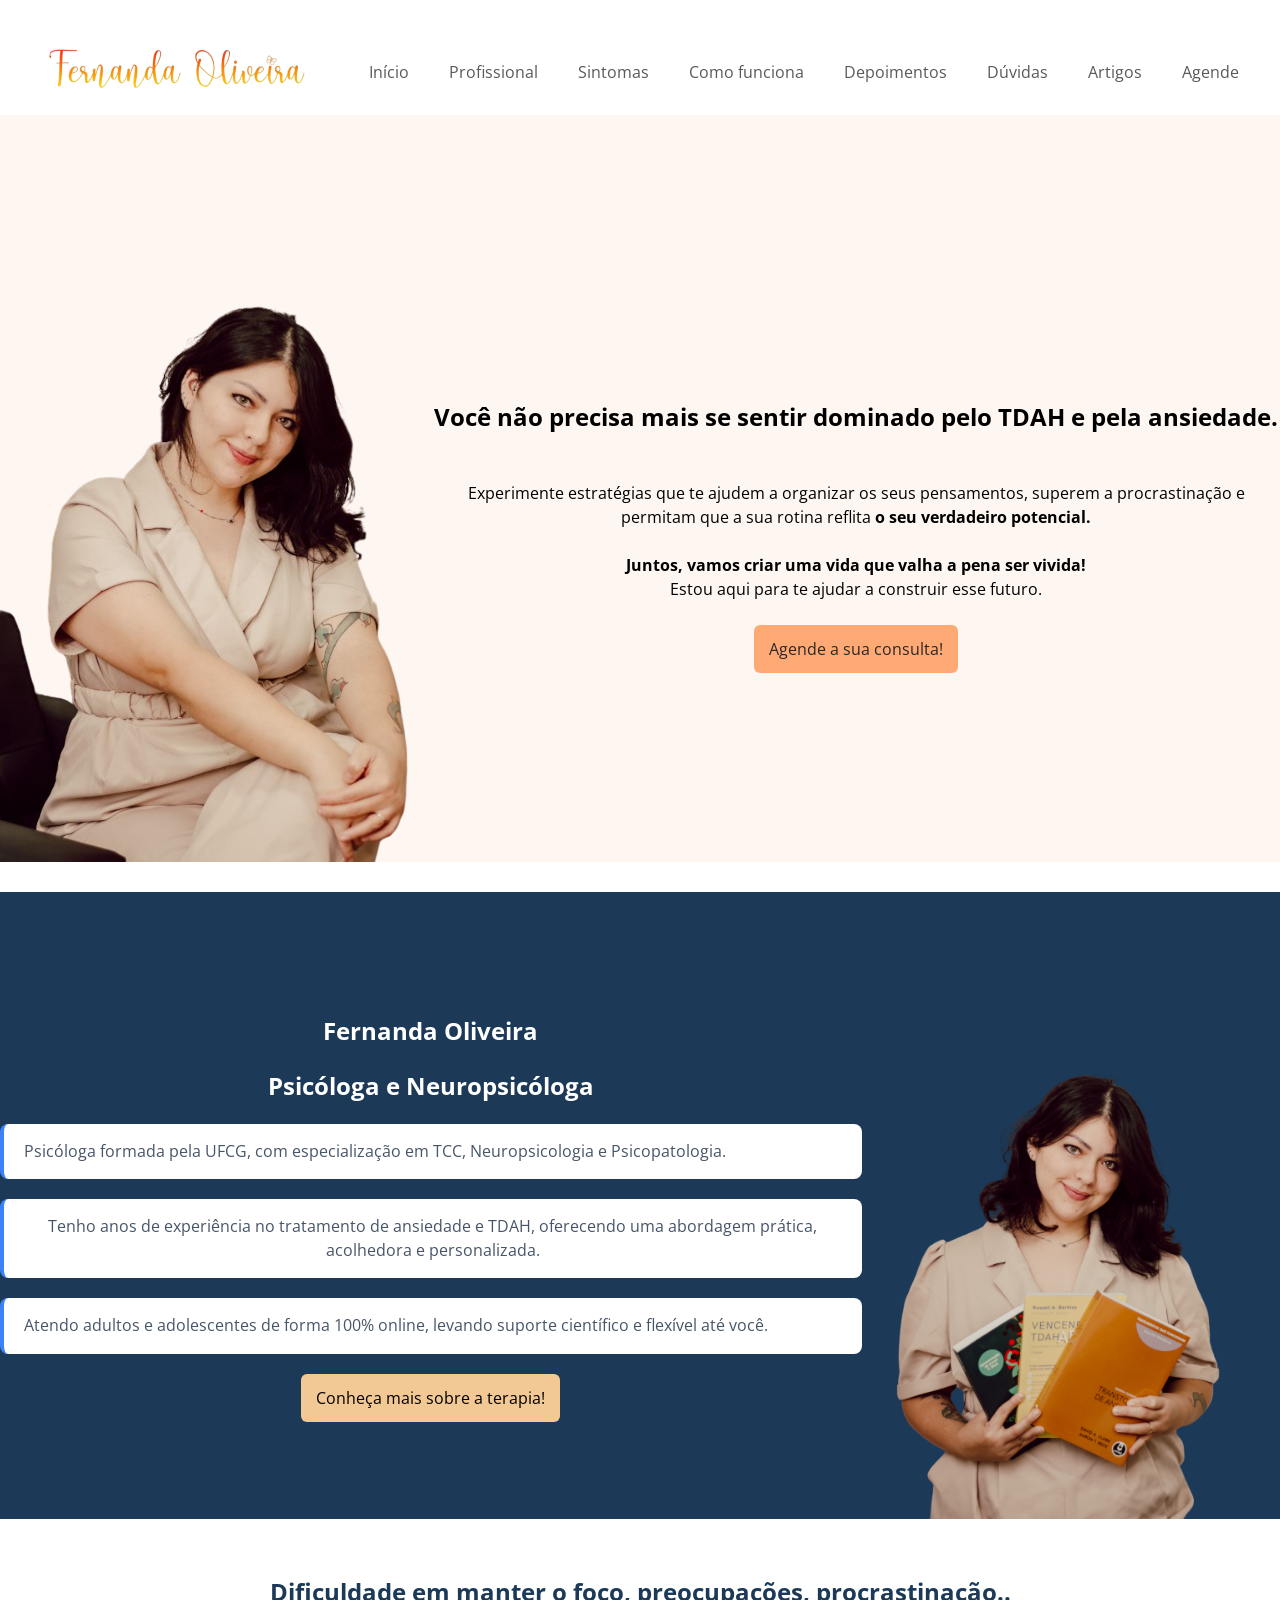
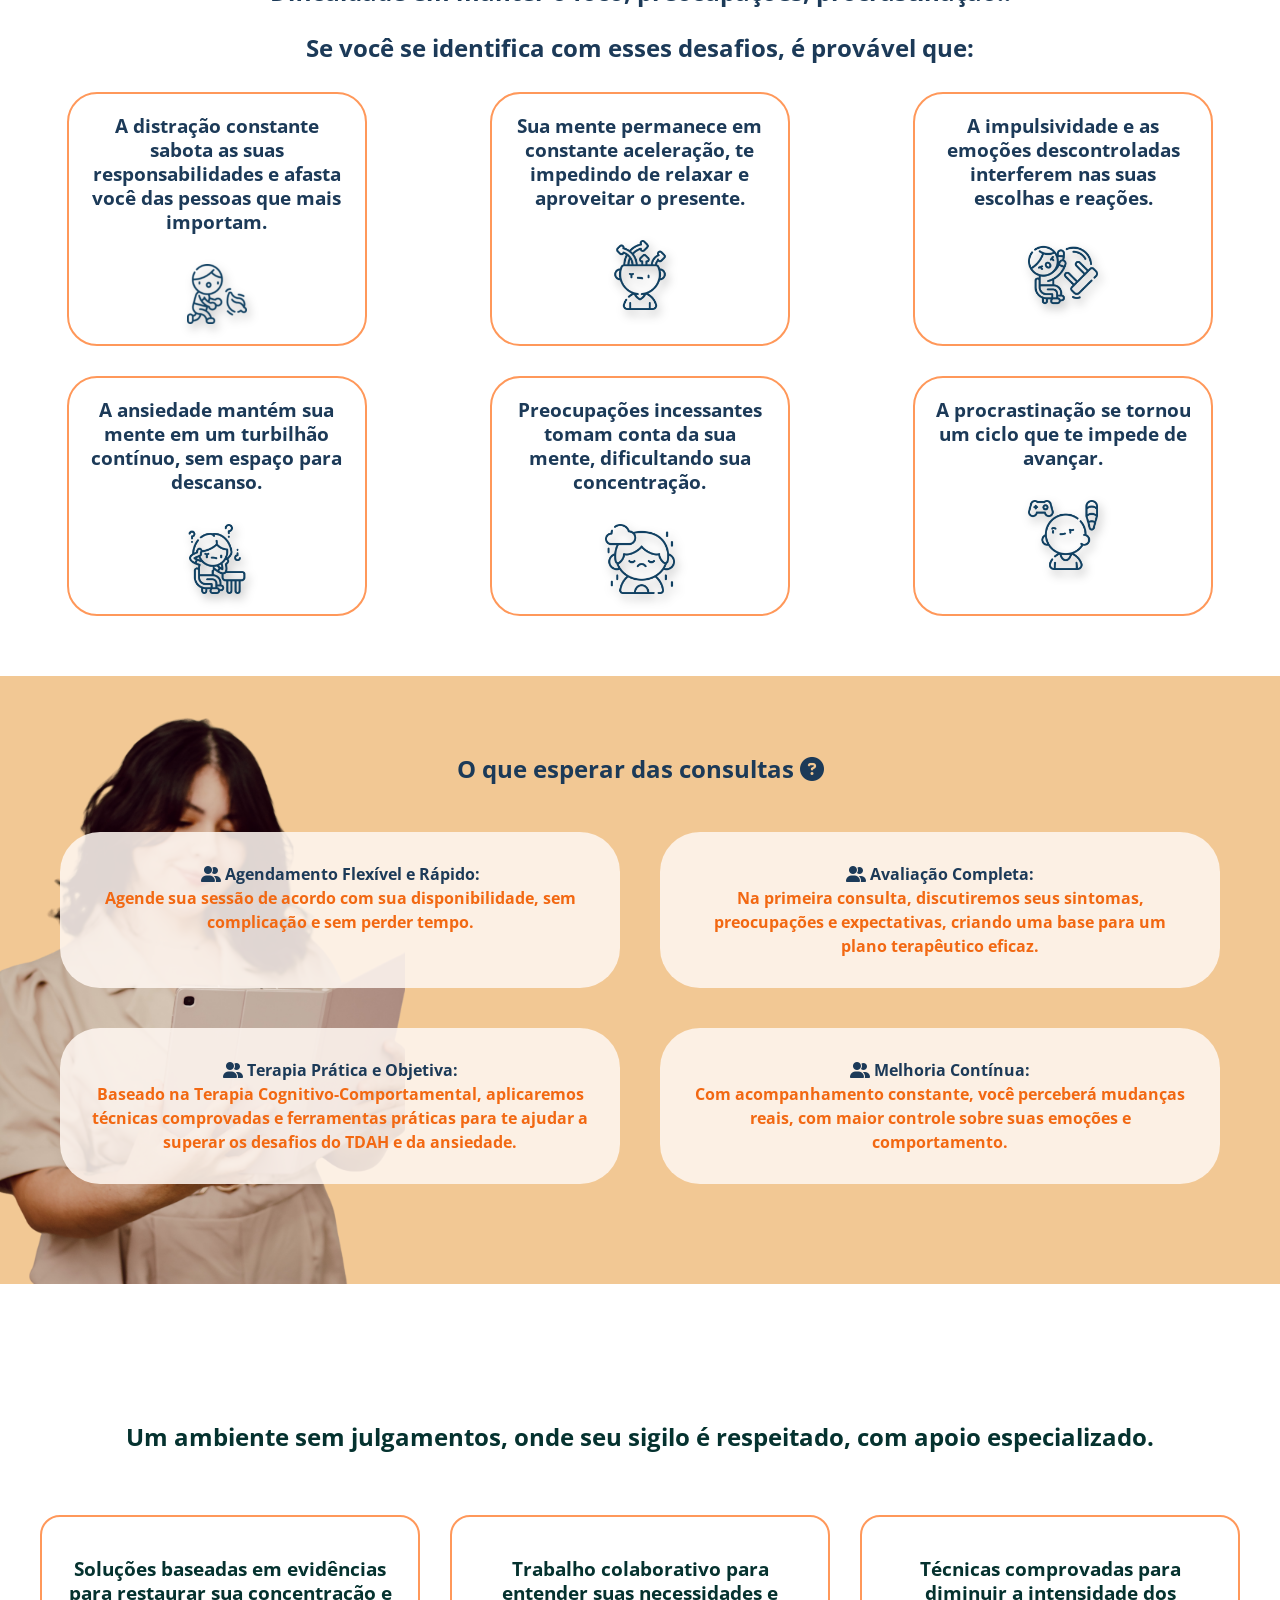
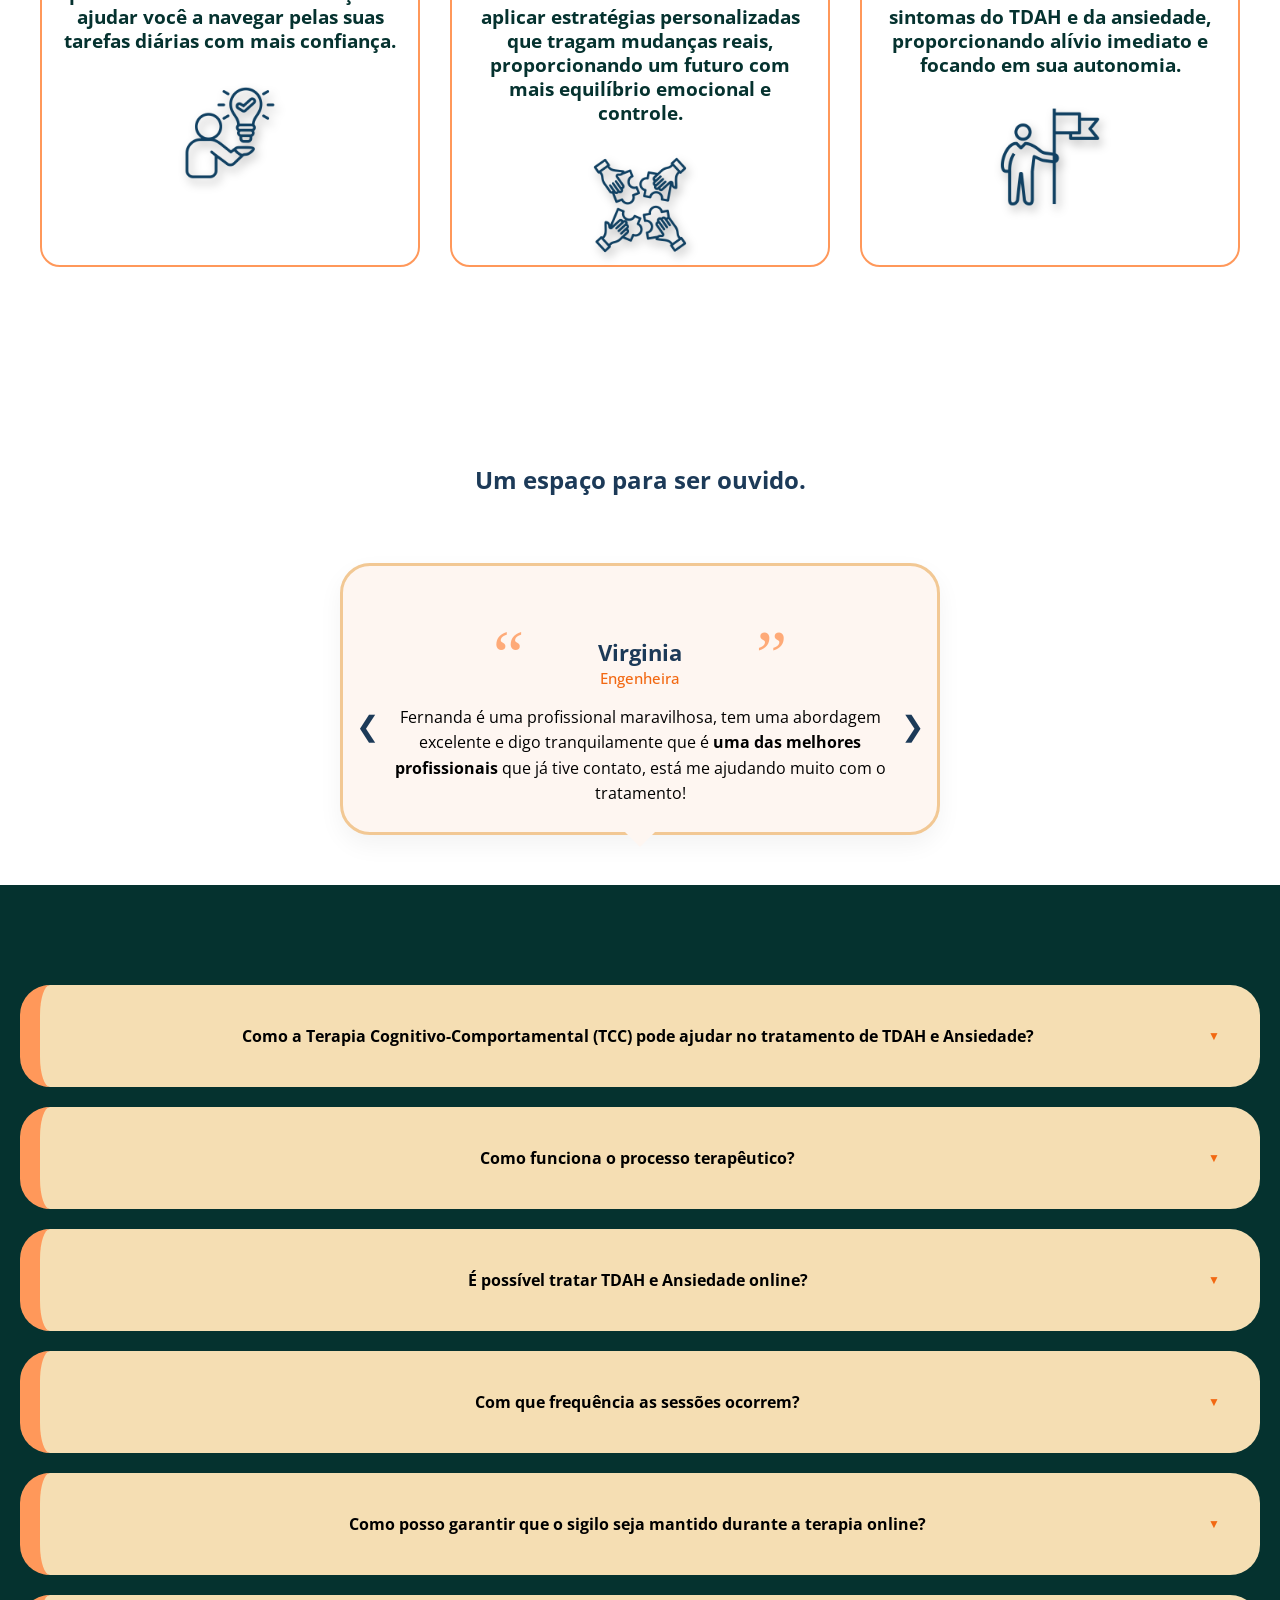
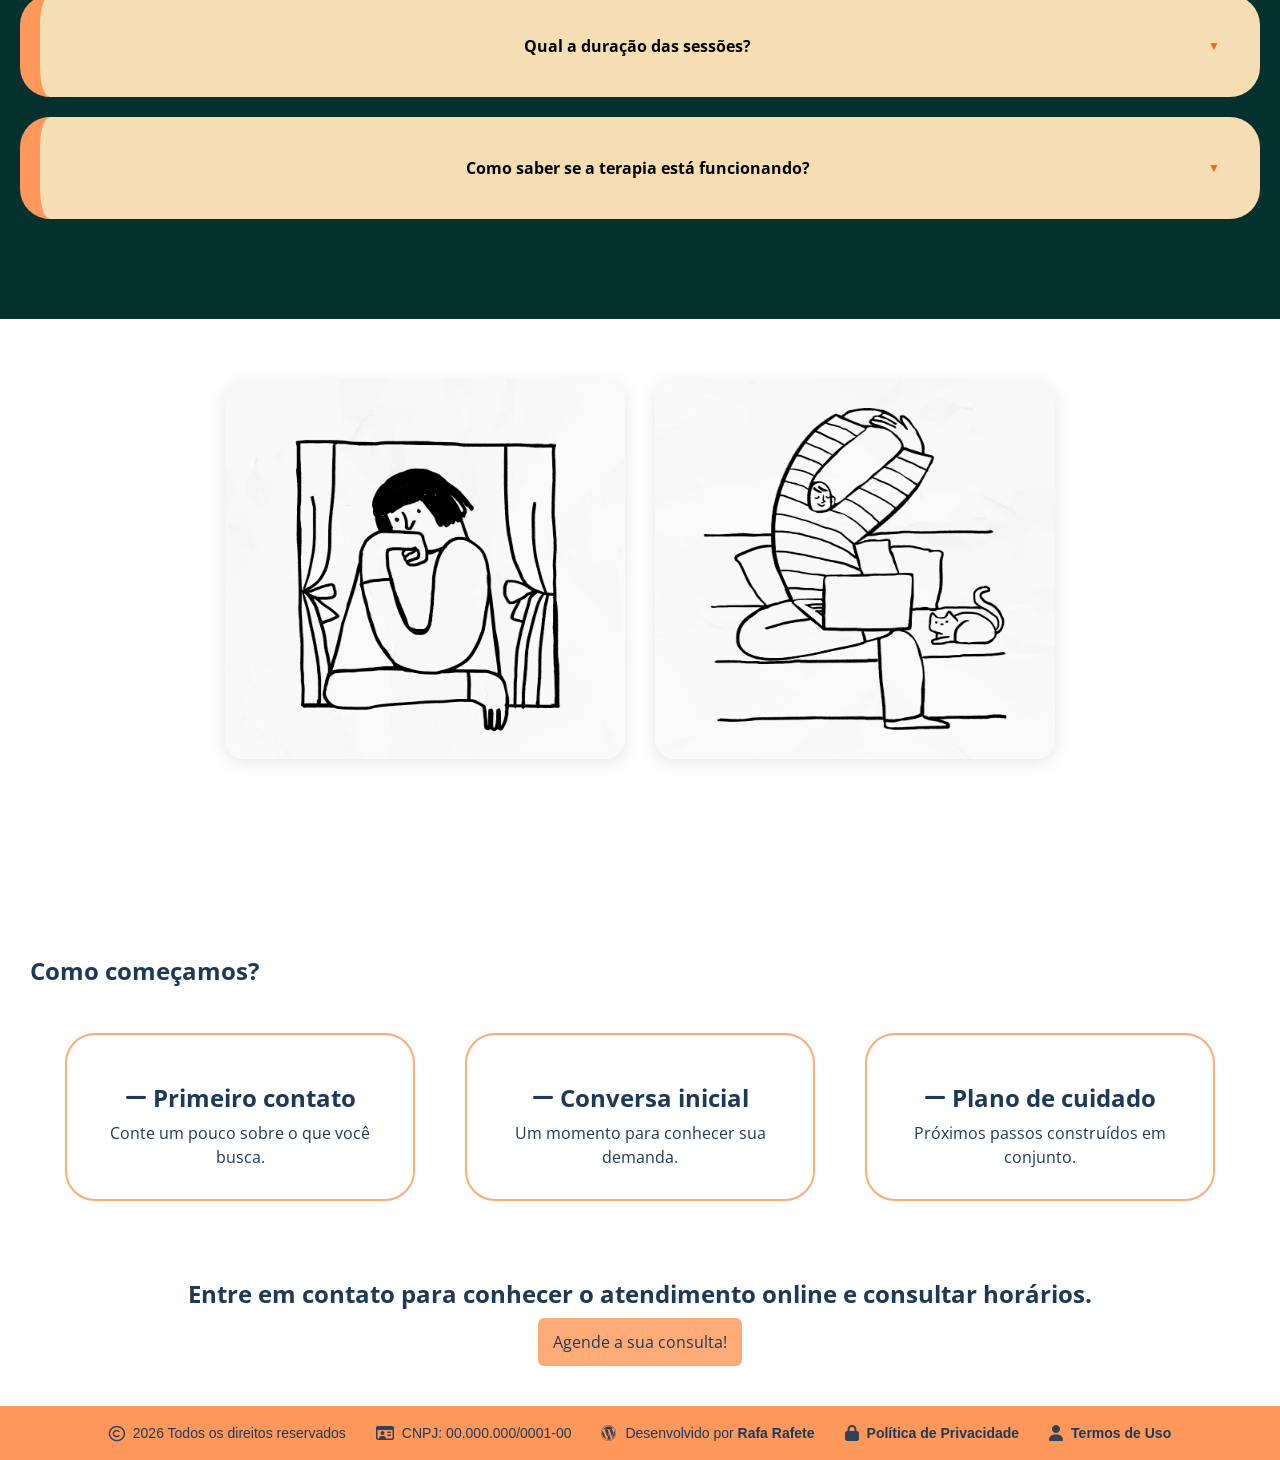
<file: index.html>
<!DOCTYPE html>
<html lang="pt-br">
<head>
    <meta charset="UTF-8">
    <meta name="viewport" content="width=device-width, initial-scale=1.0">
    <title>Psicológa Fernanda Oliveira</title>
    <link rel="stylesheet" href="style.css">
    <link rel="shortcut icon" href="fotosdosite/faviconsitenanda.png" type="image/x-icon">
    <link rel="stylesheet" href="https://cdnjs.cloudflare.com/ajax/libs/font-awesome/6.4.2/css/all.min.css">
    
</head>

<body>
    
    <header>
       <img src="fotosdosite/fernandaoliveira.png" alt="fernanda" class="logo">
       <button class="btn">
       <i class="fa-solid fa-list"></i>
       </button>
    <nav class="menu">
        <ol id="links">
            <li><a href="#">Início</a></li>
            <li><a href="#aprofissional">Profissional</a></li>
            <li><a href="#sintomas">Sintomas</a> </li>
            <li><a href="#comofunciona">Como funciona</a></li> 
           <li><a href="#depoimentos">Depoimentos</a> </li>
            <li><a href="#asduvidas">Dúvidas</a></li>
            <li><a href="#artigos">Artigos</a> </li>
            <li><a href="#agende">Agende</a></li>
            
            </ol>

           
            </nav>
        
            </header>
            <main>
            
                <section id="apresentacao">
                <div id="fotoapresentacao">
                    <img src="fotosdosite/nandapernacruzadateste.png" alt="Foto de Apresentação" class="container-foto" >
                </div>

                 <div id="aapresentacao">
            <h1 class="titulo">Você não precisa mais se sentir dominado pelo TDAH e pela ansiedade.</h1>
    <p>Experimente estratégias que te ajudem a organizar os seus pensamentos,  superem a procrastinação e permitam que a sua rotina reflita <strong> o seu verdadeiro potencial.</strong>  </p>
     <br>
     <p> <strong>Juntos, vamos criar uma vida que valha a pena ser vivida! </strong> </p>
<p>Estou aqui para te ajudar a construir esse futuro.</p>
<br>
<p> <a href="https://wa.me/message/HQJHEWJ7BE2DJ1" target="_blank" rel="external">Agende a sua consulta!</a> 
</p>
</div>
</section>

<section class="sobre-mim-card" >

    <div id="aprofissional">
    <h1>Fernanda Oliveira</h1>
    <h2>Psicóloga e Neuropsicóloga</h2>
    
    <br>


  <ul class="lista-topicos">
    <li>
     
      <div>
<p>Psicóloga formada pela UFCG, com especialização em TCC, Neuropsicologia e Psicopatologia.</p>
        
      </div>
    </li>
<li>
      
      <div>
        
        <p>Tenho anos de experiência no tratamento de ansiedade e TDAH, oferecendo uma abordagem prática, acolhedora e personalizada.</p>
      </div>
    </li>
    <li>
      
      <div>
       
        <p>Atendo adultos e adolescentes de forma 100% online, levando suporte científico e flexível até você.</p>
      </div>
    </li>

    
  </ul>
<div id="link"><a href="#comofunciona">Conheça mais sobre a terapia!</a></p></div>
 

</div>

<div id="fotodaprofissional">
    <img src="fotosdosite/livrosnamao.png" alt="Foto da Profissional" class="container-foto">
   </div>
   
</section>


<section id="sintomas">
  
    <h2 class="maior">Dificuldade em manter o foco, preocupações,  procrastinação..</h2>
    <h2>Se você se identifica com esses desafios, é provável que:</h2>
    

    <div class="grid-cards">
     <div class="card">
    <h3 class="segundoparagrafo">A distração constante sabota as suas responsabilidades e afasta você das pessoas que mais importam. </h3>
    
         <img src="fotosdosite/sintomas1tamanho.png" width="60" height="60" alt="menino distraído com a folha"> 
  
</div>

<div class="card">
<h3 class="segundoparagrafo">Sua mente permanece em constante aceleração, te impedindo de relaxar e aproveitar o presente.
    </h3>
     <img src="fotosdosite/sintomas2.png" width="70" height="70" alt="menino distraído com pensamentos">
     </div>

     <div class="card">
     <h3 class="segundoparagrafo">A impulsividade e as emoções descontroladas interferem nas suas escolhas e reações.</h3>
     <img src="fotosdosite/sintomas3.png" width="70" height="70"  alt="menino jogando a mesa">
    </div>

     <div class="card">
     <h3 class="segundoparagrafo">A ansiedade mantém sua mente em um turbilhão contínuo, sem espaço para descanso.</h3>
     <img src="fotosdosite/sintomas4.png" width="70" height="70" alt="menina confusa sentada"> 
    </div>

     <div class="card">
     <h3 class="segundoparagrafo">Preocupações incessantes tomam conta da sua mente, dificultando sua concentração. </h3>
     <img src="fotosdosite/sintomas5.png" width="70" height="70" alt="menino triste">
     </div>
     <div class="card">
     <h3 class="segundoparagrafo">A procrastinação se tornou um ciclo que te impede de avançar.</h3>
     <img src="fotosdosite/sintomas6.png" width="70" height="70" alt="menino procrastinando">
     </div>
    </div>
</section>
<section id="comofunciona">
  
    <h2>O que esperar das consultas <i class="fa-solid fa-circle-question"></i></h2>
    <div id="informacoes">
      <div class="lista"> <i class="fa-solid fa-user-group"></i> Agendamento Flexível e Rápido:
        <p>Agende sua sessão de acordo com sua disponibilidade, sem complicação e sem perder tempo. </p></div>
        
        <div class="lista"> <i class="fa-solid fa-user-group"></i> Avaliação Completa:
           <p>Na primeira consulta, discutiremos seus sintomas, preocupações e expectativas, criando uma base para um plano terapêutico eficaz.</p>
        </div>
            
<div class="lista"><i class="fa-solid fa-user-group"></i>   Terapia Prática e Objetiva:
<p>Baseado na Terapia Cognitivo-Comportamental, aplicaremos técnicas comprovadas e ferramentas práticas para te ajudar a superar os desafios do TDAH e da ansiedade.</p>
  </div>
<div class="lista"> <i class="fa-solid fa-user-group"></i> Melhoria Contínua:
  <p>Com acompanhamento constante, você perceberá mudanças reais, com maior controle sobre suas emoções e comportamento.</p>
        </div>
     </div>
   
    </section>

    <section id="ambiente">
      <h2>Um ambiente sem julgamentos, onde seu sigilo é respeitado, com apoio especializado. </h2>
<br>
<div class="grid-quadro">
    

    
<div class="quadro">
<h3 class="segundoparagrafo">Soluções baseadas em evidências para restaurar sua concentração e ajudar você a navegar pelas suas tarefas diárias com mais confiança.</h3> 

<img src="fotosdosite/comofuncionafoto.png" alt="Icone de Assertividade" width="100" height="100">

</div>
<div class="quadro">
<h3 class="segundoparagrafo">Trabalho colaborativo para entender suas necessidades e aplicar estratégias personalizadas que tragam mudanças reais, proporcionando um futuro com mais equilíbrio emocional e controle.
</h3> 
<img src="fotosdosite/comofuncionafoto1.png" alt="Icone de Atividades" width="100" height="100">
</div>

<div class="quadro">
<h3 class="segundoparagrafo"> Técnicas comprovadas para diminuir a intensidade dos sintomas do TDAH e da ansiedade, proporcionando alívio imediato e focando em sua autonomia.</h3>
<img src="fotosdosite/comofuncionafoto2.png" alt="Icone de Assertividade" width="100" height="100">
</div>

</div>


</section>

<section id="depoimentos">
  <h1 class="titulo">Um espaço para ser ouvido.</h1>

  <div class="depoimentoscontainer">
    
      

      <div class="depoimento-wrapper active">
        <span class="aspas aspas-esq">&ldquo;</span>
      <span class="aspas aspas-dir">&rdquo;</span>
      <button class="seta seta-esquerda" type="button">&#10094;</button>
      <h2>Virginia</h2>
      <h3>Engenheira</h3>
      <p class="texto-depoimento">
        Fernanda é uma profissional maravilhosa, tem uma abordagem excelente e digo tranquilamente que é <strong>uma das melhores profissionais</strong> que já tive contato, está me ajudando muito com o tratamento!
      </p>
     <button class="seta seta-direita" type="button">&#10095;</button>
      </div>
    
    <div class="depoimento-wrapper">
      <span class="aspas aspas-esq">&ldquo;</span>
      <span class="aspas aspas-dir">&rdquo;</span>
    
       <button class="seta seta-esquerda" type="button">&#10094;</button>
      <h2>Anderson</h2>
      <h3>Programador</h3>
      <p class="texto-depoimento">
        Iniciei meu atendimento com a Fernanda a quase 1 ano, e confesso que no início eu não tinha muita esperança em evoluir. Com o passar do tempo, eu evolui e melhorei ao ponto de conseguir ficar em locais públicos, coisa que não conseguia após a pandemia. Obrigado, Fernanda!
      </p>
      <button class="seta seta-direita" type="button">&#10095;</button>
    </div>

    
    <div class="depoimento-wrapper">
      <span class="aspas aspas-esq">&ldquo;</span>
      <span class="aspas aspas-dir">&rdquo;</span>

      <button class="seta seta-esquerda" aria-label="Depoimento anterior">&#10094;</button>
      <h2>Luisa</h2>
      <h3>Programadora</h3>
      <p class="texto-depoimento">
        Melhor tratamento psicológico que já recebi. Me sinto muito acolhida, compreendida e sinto que há uma empatia e preocupação quando falo dos meus problemas.
      </p>
      <button class="seta seta-direita" aria-label="Próximo depoimento">&#10095;</button>
    </div>

   
   
  </div>
</section>

<section id="asduvidas">
   
  <details class="duvidas">
    <summary class="perguntas">Como a Terapia Cognitivo-Comportamental (TCC) pode ajudar no tratamento de TDAH e Ansiedade?
    </summary> <p>A TCC é uma abordagem científica comprovada que visa reestruturar padrões de pensamento e comportamento, proporcionando ferramentas eficazes para o controle da ansiedade e para lidar com os desafios do TDAH.</p>
    <p> Através de técnicas práticas, você aprenderá a identificar, modificar e substituir pensamentos disfuncionais, melhorando sua qualidade de vida.
</p>
  </details>
  <details class="duvidas"><summary class="perguntas">Como funciona o processo terapêutico?</summary>
  <p>A terapia é uma parceria entre você e o terapeuta, onde a colaboração e o compromisso de ambos são essenciais. </p>
  <p>Durante as sessões, discutiremos suas preocupações, estabeleceremos metas e criaremos um plano terapêutico que se adapta às suas necessidades.</p>
     <p>O trabalho conjunto é fundamental para o sucesso do tratamento.</p>
    </details>
  <details class="duvidas"><summary class="perguntas"> É possível tratar TDAH e Ansiedade online?
  </summary> <p>Sim! A terapia online é tão eficaz quanto o atendimento presencial e é totalmente aprovada pelo Conselho Federal de Psicologia (CFP). </p>
  <p>Ela oferece conveniência, conforto e flexibilidade, sem perder a qualidade do atendimento. </p> 
  <p>Durante as sessões, o sigilo profissional é garantido, assim como em atendimentos presenciais.</p></details>
<details class="duvidas"> <summary class="perguntas">Com que frequência as sessões ocorrem?</summary> <p>Normalmente, as sessões começam de forma semanal, o que permite acompanhar o progresso de perto. </p>
  <p>Conforme o tratamento avança e os sintomas começam a ser aliviados, a frequência das sessões pode ser reduzida para quinzenal ou mensal, adaptando-se ao seu ritmo e necessidade.
</p></details>
<details class="duvidas"> <summary class="perguntas">Como posso garantir que o sigilo seja mantido durante a terapia online?</summary> <p>A confidencialidade é uma prioridade, seja no atendimento presencial ou online. </p>
  <p> Todo o conteúdo das sessões é protegido pelo sigilo profissional.</p>
  <p> Para garantir uma experiência segura e confortável, certifique-se de estar em um ambiente privado, usando fones de ouvido, o que ajuda a manter o sigilo e a concentração no que realmente importa.
</p></details>
<details class="duvidas"><summary class="perguntas">Qual a duração das sessões?</summary> <p>As sessões duram entre 40 e 60 minutos, podendo ser ajustadas conforme as necessidades do paciente e o progresso do tratamento.</p></details>
<details class="duvidas"> <summary class="perguntas">Como saber se a terapia está funcionando?</summary>
  <p>Você notará melhorias progressivas no controle da ansiedade, no foco e na gestão das emoções. Juntos, ajustamos o plano conforme seus avanços.</p> </details>
</section>

<section id="artigos">

  
<article id="artigo">
  
  <div class="artigo">
    <img src="fotosdosite/procrastinamos.jpg" alt="Imagem de alguém pensando"  class="foto">
  
  <div class="artigo-info">
    
    <details class="descricao">
    <summary>Por que Procrastinamos? E Como Superar Esse Comportamento  </summary> 
    <p>A procrastinação é algo com que muitas pessoas lutam, seja no trabalho, nos estudos ou nas tarefas cotidianas. </p>
    <p> <strong>Mas por que procrastinamos? </strong></p>
    <p><a href="artigos/artigos.html" class="bto" target="_blank" rel="nofollow">Saiba Mais</a></p>
  
    </details>
    </div>
    
    
  </div>
<div class="artigo">
<img src="fotosdosite/tcc.jpg" alt="Imagem de alguém no computador" class="foto">
<div class="artigo-info">
<details class="descricao">
    <summary>Como a TCC Pode Ajudar a Vencer a Procrastinação: Estratégias Eficazes para Superar Esse Comportamento </summary> 
    <p>A Terapia Cognitivo-Comportamental (TCC) oferece abordagens práticas e eficazes para lidar com esse comportamento.</p>
    <p><a href="artigos/artigos.html" class="bto" target="_blank" rel="nofollow">Saiba Mais</a></p>
    
  
    </details>
    </div>

</div>
</article>

</section>
<section id="agende">
  
  <h1>Como começamos?</h1>
  <div class="grid-agende">
<div class="quadro-agende">
  <h2><i class="fa-solid fa-minus"></i> Primeiro contato</h2>
  <p>Conte um pouco sobre o que você busca.</p>
  </div>
  <div class="quadro-agende">
  <h2><i class="fa-solid fa-minus"></i> Conversa inicial</h2>
  <p>Um momento para conhecer sua demanda.</p>
  </div>
  <div class="quadro-agende">
  <h2><i class="fa-solid fa-minus"></i> Plano de cuidado</h2>
  <p>Próximos passos construídos em conjunto.</p></div>
  </div>
  <h2>Entre em contato para conhecer o atendimento online e consultar horários.</h2>
   <p><a href="https://wa.me/message/HQJHEWJ7BE2DJ1" target="_blank" rel="external">Agende a sua consulta!</a> 
</p>
</section>

</main>
<footer class="footer-barra">
  <div class="footer-conteudo">
    
    <div class="footer-item">
      <i class="fa-regular fa-copyright"></i>
      <span>2026 Todos os direitos reservados</span>
    </div>

    <div class="footer-item">
      <i class="fa-regular fa-id-card"></i>
      <span>CNPJ: 00.000.000/0001-00</span>
    </div>

    <div class="footer-item">
      <i class="fa-brands fa-wordpress"></i>
      <span>Desenvolvido por <a href="#">Rafa Rafete</a></span>
    </div>

    <div class="footer-item">
      <i class="fa-solid fa-lock"></i>
      <a href="#">Política de Privacidade</a>
    </div>

    <div class="footer-item">
      <i class="fa-solid fa-user"></i>
      <a href="#">Termos de Uso</a>
    </div>

  </div>
</footer>
    
  
    
  <script src="script.js"></script>

</body>
</html>
</file>
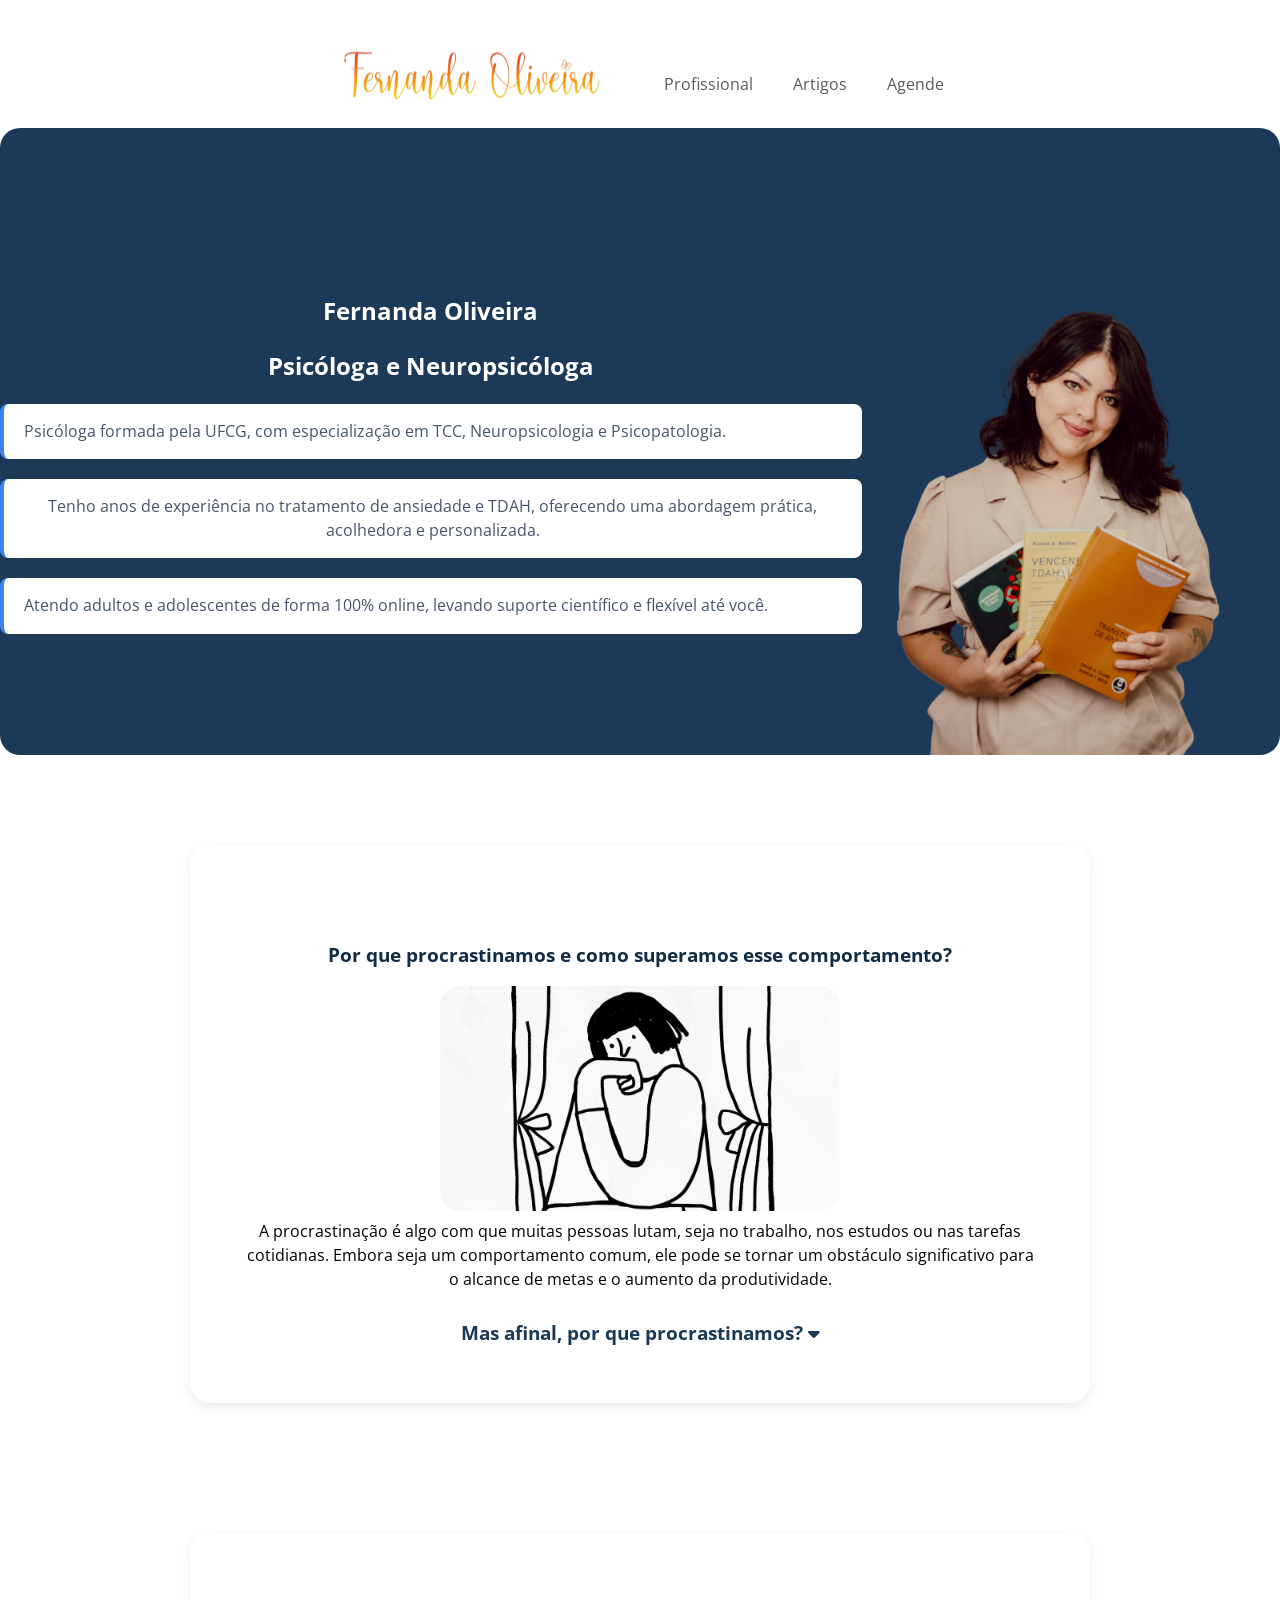
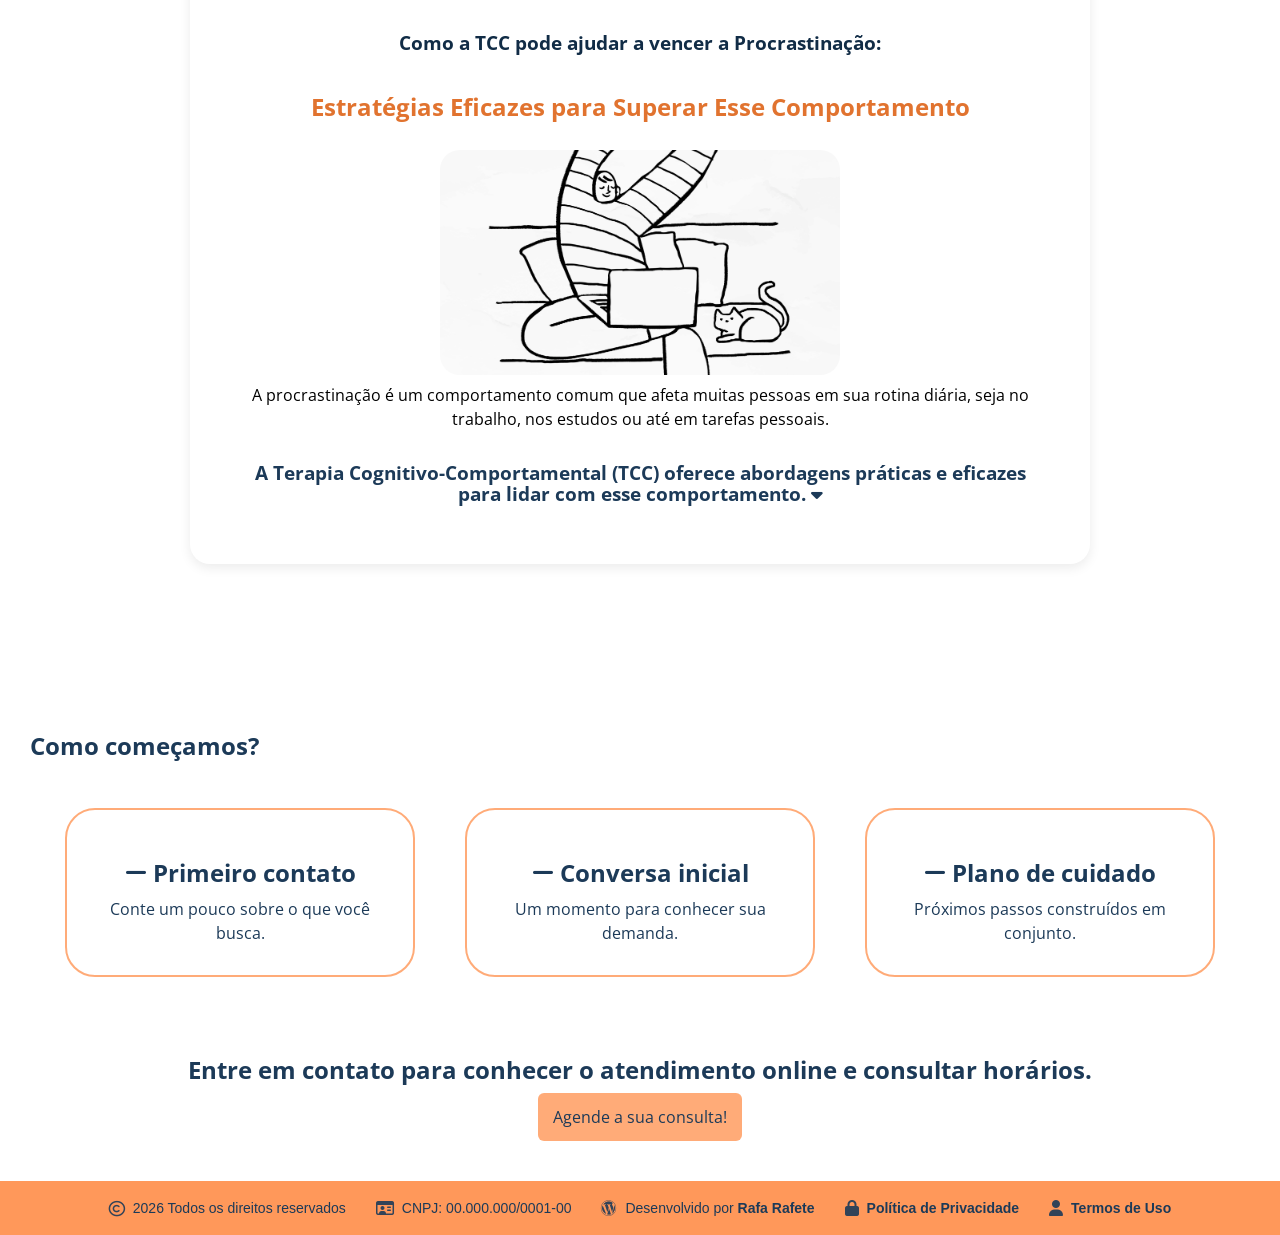
<file: artigos/artigos.html>
<!DOCTYPE html>
<html lang="pt-br">
<head>
    <meta charset="UTF-8">
    <meta name="viewport" content="width=device-width, initial-scale=1.0">
    <title>Psicológa Fernanda Oliveira</title>
    <link rel="stylesheet" href="style.css">
    <link rel="shortcut icon" href="fotosdosite/faviconsitenanda.png" type="image/x-icon">
    <link rel="stylesheet" href="https://cdnjs.cloudflare.com/ajax/libs/font-awesome/6.4.2/css/all.min.css">
    <link rel="stylesheet" href="style.css">
        
</head>
<body>
    <header>
       <img src="fotosdosite/fernandaoliveira.png" alt="fernanda" class="logo">
       <button class="btn">
       <i class="fa-solid fa-list"></i>
       </button>
    <nav class="menu">
        <ol id="links">
            
            <li><a href="#aprofissional">Profissional</a></li>
            <li><a href="#artigos">Artigos</a> </li>
            <li><a href="#agende">Agende</a></li>
            
            </ol>

           
            </nav>
        
            </header>
            <main>
              
<section class="sobre-mim-card" >

    <div id="aprofissional">
    <h1>Fernanda Oliveira</h1>
    <h2>Psicóloga e Neuropsicóloga</h2>
    <br>

  <ul class="lista-topicos">
    <li>
     
      <div>
<p>Psicóloga formada pela UFCG, com especialização em TCC, Neuropsicologia e Psicopatologia.</p>
        
      </div>
    </li>
<li>
      
      <div>
        
        <p>Tenho anos de experiência no tratamento de ansiedade e TDAH, oferecendo uma abordagem prática, acolhedora e personalizada.</p>
      </div>
    </li>
    <li>
      
      <div>
       
        <p>Atendo adultos e adolescentes de forma 100% online, levando suporte científico e flexível até você.</p>
      </div>
    </li>

    
  </ul>

 

</div>

<div id="fotodaprofissional">
    <img src="fotosdosite/livrosnamao.png" alt="Foto da Profissional" class="container-foto">
   </div>
   
</section>
                
                   <section id="artigos">
                    <article class="assunto">
                    
                    <h1 class="titulo">Por que procrastinamos e como superamos esse comportamento? </h1>
                     <div>
                      
                     <img src="fotosdosite/procrastinamos.jpg" alt="Imagem de alguém pensando" class="foto">
                      
  </div>
    
    <p class="distancia">A procrastinação é algo com que muitas pessoas lutam, seja no trabalho, nos estudos ou nas tarefas cotidianas. Embora seja um comportamento comum, ele pode se tornar um obstáculo significativo para o alcance de metas e o aumento da produtividade. 
      <h3> <span class="gatilho-clique" onclick="mostrarConteudo()">  Mas afinal, por que procrastinamos? <i class="fa-solid fa-caret-down"></i></span></h3>
     
   
    <div id="conteudo-oculto" style="display: none;">
    <div class="info">
    <h3 class="maior">Compreender as causas dessa tendência é o primeiro passo para superá-la e retomar o controle da sua agenda.</h3>
    <h3>Medo do Fracasso</h3>
    <p>O medo de não conseguir realizar uma tarefa de forma perfeita é uma das principais razões para procrastinar. Quando sentimos que não seremos capazes de atingir o padrão ideal, o impulso é adiar a tarefa, evitando o desconforto do fracasso. Esse ciclo pode se perpetuar, já que a evitação não resolve a insegurança, mas apenas adia a tarefa.</p>
    <h3> Falta de Motivação</h3>
    <p>Quando a tarefa parece sem sentido ou irrelevante, é fácil deixá-la de lado. A falta de motivação, muitas vezes ligada à sensação de que a tarefa não é interessante ou importante, cria uma resistência interna, o que leva ao adiamento constante. Isso é particularmente comum em atividades que exigem esforço, mas não oferecem recompensas imediatas.</p>
    <h3>Perfeccionismo</h3>
    <p>O perfeccionismo está diretamente relacionado à procrastinação. A busca incessante pela perfeição pode paralisar a ação. Quando o indivíduo sente que a tarefa precisa ser executada de forma impecável, ele pode adiar seu início, temendo que os resultados não correspondam à expectativa. Nesse cenário, o medo de não ser perfeito impede qualquer avanço.</p>
    <h3>Falta de Planejamento</h3>
    <p>A procrastinação também pode ser resultado da falta de um plano estruturado. Quando não há um roteiro claro para seguir, fica mais fácil se sentir perdido ou sobrecarregado. Sem saber por onde começar, as tarefas acabam sendo adiadas. A ausência de um plano de ação pode fazer qualquer desafio parecer ainda maior do que realmente é.</p>
    <h3>Distrações</h3>
    <p>Com o aumento das distrações digitais, como redes sociais, notificações de smartphones e ambientes de trabalho tumultuados, manter o foco tornou-se uma tarefa cada vez mais difícil. Essas distrações constantes diminuem a produtividade, tornando fácil adiar o que precisa ser feito, já que algo sempre parece mais interessante ou urgente.</p>
               </div>     
  <div class="info">
    <h2 class="maior">Como Superar a Procrastinação?</h2>
    <h3>Estabeleça Metas Claras e Realistas</h3>
    <p>Um dos primeiros passos para combater a procrastinação é definir metas claras e alcançáveis. Quando as tarefas são divididas em etapas menores, elas se tornam mais gerenciáveis e menos intimidadoras. Além disso, a clareza sobre o que precisa ser feito ajuda a reduzir a ansiedade e aumenta a sensação de controle.
</p>
<h3>Priorize Suas Tarefas</h3>
<p>Nem todas as tarefas têm a mesma urgência. Ao utilizar técnicas como a Matriz de Eisenhower, que ajuda a distinguir o que é urgente e importante, você pode focar no que realmente precisa ser feito. Identificar suas prioridades ajuda a evitar que você se perca em atividades menos relevantes, que apenas consomem seu tempo.</p>
<h3>Elimine as Distrações</h3>
<p>Criar um ambiente de trabalho livre de distrações é essencial. Coloque o celular no modo silencioso, bloqueie sites que roubam sua atenção e encontre um local tranquilo para se concentrar. Quanto menos distrações, maior será sua capacidade de foco e produtividade.</p>
<h3>Use Técnicas de Gestão do Tempo</h3>
<p>Técnicas como o método Pomodoro podem ser extremamente eficazes. Esse método consiste em trabalhar por períodos curtos (geralmente 25 minutos), seguidos de uma pequena pausa. Isso ajuda a manter a mente focada e impede que o trabalho se torne cansativo ou sobrecarregue sua capacidade de concentração.</p>
<h3>Recompense-se pelo Progresso</h3>
<p>Uma maneira poderosa de combater a procrastinação é recompensar-se por cada tarefa concluída. Estabeleça pequenas recompensas para quando atingir suas metas, como uma pausa para um café ou tempo livre para uma atividade prazerosa. Esse incentivo pode manter sua motivação alta e transformar o processo de trabalho em algo mais gratificante.
</p>

  </div>
  <p>A procrastinação é um comportamento desafiador, mas não é impossível de superar. Compreender as causas que levam ao adiamento e implementar estratégias práticas e eficazes pode transformar sua produtividade e ajudar a alcançar seus objetivos. <strong>Não deixe para amanhã o que você pode começar hoje. O primeiro passo para vencer a procrastinação é agir agora!</strong></p>
  </div>
                </article>
                </section>
                <section id="artigos">
                  <article class="assunto">
                    <h1 class="titulo">Como a TCC pode ajudar a vencer a Procrastinação:</h1>
                    <h2 class="maior">Estratégias Eficazes para Superar Esse Comportamento </h2> 
                    <div>
                      <img src="fotosdosite/tcc.jpg" alt="Imagem de alguém no computador" class="foto">
                    </div>
                    <p class="distancia">A procrastinação é um comportamento comum que afeta muitas pessoas em sua rotina diária, seja no trabalho, nos estudos ou até em tarefas pessoais. </p>
                    <h3><span class="gatilho-clique" onclick="mostrarConteudo2()"> A Terapia Cognitivo-Comportamental (TCC) oferece abordagens práticas e eficazes para lidar com esse comportamento. <i class="fa-solid fa-caret-down"></i></span></h3>
                   <div id="conteudo-oculto2" style="display: none;">
                  <div class="info"> 
                    <h3>Reconhecer e Desafiar Pensamentos Disfuncionais</h3>
                    <p>Um dos primeiros passos para superar a procrastinação com a TCC é identificar os padrões de pensamento que contribuem para esse comportamento. Pensamentos como "preciso ser perfeito", "se eu falhar, será um desastre" ou "não tenho tempo suficiente para fazer bem feito" podem paralisar a ação e alimentar a procrastinação.<br> A TCC ensina técnicas para reconhecer e desafiar esses pensamentos distorcidos, ajudando a mudar a forma como o indivíduo percebe suas tarefas e as consequências de não realizá-las de imediato. Ao alterar esses pensamentos, o comportamento procrastinador também é modificado.</p>
                    <h3>Exposição Gradual e Prevenção de Respostas (EPR)</h3>
                    <p>A TCC também utiliza técnicas como a exposição gradual a tarefas que causam ansiedade ou resistência, além da prevenção de respostas (EPR). Isso significa quebrar a tarefa em partes menores e mais gerenciáveis, para que o indivíduo se sinta menos sobrecarregado e mais motivado a começar.<br> A criação de um plano estruturado, com metas realistas e recompensas para cada etapa concluída, ajuda a manter o foco e o engajamento no processo. Ao invés de evitar a tarefa, o indivíduo aprende a se expor a ela de forma gradual e controlada, reduzindo o medo ou a resistência que muitas vezes leva à procrastinação.</p>
                    <h3>Definir Metas Claras e Organizar o Tempo</h3>
                    <p>Outro princípio fundamental da TCC é a definição de metas claras e a divisão de grandes tarefas em etapas menores. Muitas vezes, a procrastinação ocorre quando a tarefa parece grande demais ou intimidadora. Dividi-la em partes mais simples e realizáveis torna o processo mais acessível e menos angustiante.<br> Além disso, o planejamento detalhado e o uso de técnicas de gestão do tempo, como a Técnica Pomodoro, ajudam a aumentar a organização e a eficiência. Com o tempo, o indivíduo aprende a valorizar a execução gradual das tarefas em vez de esperar até que as condições perfeitas se apresentem.</p>
                    <h3>Desenvolver Habilidades de Autocontrole e Foco</h3>
                    <p>A TCC também é eficaz para ensinar habilidades de autocontrole, como resistir à impulsividade e manter o foco em objetivos de longo prazo. Muitas vezes, a procrastinação é impulsionada pela busca de gratificação imediata, como conferir redes sociais ou fazer atividades mais prazerosas, em vez de concluir uma tarefa importante. A TCC oferece ferramentas para lidar com essas distrações e desenvolver o autocontrole necessário para focar nas tarefas que realmente importam. Ao aprender a lidar com a tentação de adiar e manter o foco, o indivíduo fortalece sua capacidade de ser consistente na realização de tarefas.</p>
                    <h3>Mudança Duradoura e Resultados Sustentáveis</h3>
                    <p>O grande diferencial da TCC no combate à procrastinação é a sua capacidade de promover mudanças duradouras. Ao modificar padrões de pensamento e comportamento que alimentam a procrastinação, a TCC ajuda a cultivar hábitos mais produtivos e eficientes, além de aumentar a satisfação pessoal. <br>Com a prática contínua, os indivíduos se tornam mais conscientes de seus obstáculos internos e aprendem a superá-los de forma consistente. Assim, conseguem alcançar seus objetivos de maneira mais eficaz e com menos sofrimento.</p>
                     </div>
                     <p>A procrastinação não precisa ser um obstáculo permanente. Com as estratégias certas, como as oferecidas pela Terapia Cognitivo-Comportamental, é possível superar esse comportamento e transformar a maneira como lidamos com nossas tarefas diárias. Identificar pensamentos disfuncionais, dividir tarefas em partes menores, melhorar o controle do tempo e desenvolver o autocontrole são passos essenciais para quem deseja ser mais produtivo e alcançar suas metas. <strong>A TCC não apenas trata a procrastinação, mas também ajuda a promover mudanças de longo prazo, criando hábitos que contribuem para uma vida mais organizada e satisfatória.</strong></p>
                    

                   </div>
                  </article>
                </section>
                <section id="agende">
  
  <h1>Como começamos?</h1>
  <div class="grid-agende">
<div class="quadro-agende">
  <h2><i class="fa-solid fa-minus"></i> Primeiro contato</h2>
  <p>Conte um pouco sobre o que você busca.</p>
  </div>
  <div class="quadro-agende">
  <h2><i class="fa-solid fa-minus"></i> Conversa inicial</h2>
  <p>Um momento para conhecer sua demanda.</p>
  </div>
  <div class="quadro-agende">
  <h2><i class="fa-solid fa-minus"></i> Plano de cuidado</h2>
  <p>Próximos passos construídos em conjunto.</p></div>
  </div>
  <h2>Entre em contato para conhecer o atendimento online e consultar horários.</h2>
   <p><a href="https://wa.me/message/HQJHEWJ7BE2DJ1" target="_blank" rel="external">Agende a sua consulta!</a> 
</p>
</section>
              </main>
<footer class="footer-barra">
  <div class="footer-conteudo">
    
    <div class="footer-item">
      <i class="fa-regular fa-copyright"></i>
      <span>2026 Todos os direitos reservados</span>
    </div>

    <div class="footer-item">
      <i class="fa-regular fa-id-card"></i>
      <span>CNPJ: 00.000.000/0001-00</span>
    </div>

    <div class="footer-item">
      <i class="fa-brands fa-wordpress"></i>
      <span>Desenvolvido por <a href="#">Rafa Rafete</a></span>
    </div>

    <div class="footer-item">
      <i class="fa-solid fa-lock"></i>
      <a href="#">Política de Privacidade</a>
    </div>

    <div class="footer-item">
      <i class="fa-solid fa-user"></i>
      <a href="#">Termos de Uso</a>
    </div>

  </div>
</footer>
    
  
    
  <script src="script.js"></script>

</body>
</html>
</file>
<file: style.css>
@charset "UTF-8";

@import url('https://fonts.googleapis.com/css2?family=Open+Sans:ital,wght@0,300..800;1,300..800&display=swap');



/*
Cores para o Site:
azul escuro #779ECC 
azul claro #9FC0DE 
parece meio rosa #F2C894  
meio laranja #FFB347  
Cores para Sombra: 
azul claro #E2FAFC 
azul mais claro quase branco #F8FCFF  parece com branco #FEFEFE  
amarelo bem clarinho #FDFCF6 
laranja bem clarinho  #FEF6F1

*/

:root{
  --cor0: #ffff;
  --cor1:#779ECC;
  --cor2: #9FC0DE;
  --cor3: #F2C894;
--cor4: #FFB347;
--cor5: #FF985A;
--fonte-padrao: "Open Sans", sans-serif;
}

*{
  margin: 0;
  padding: 0;
  box-sizing: border-box;
  
}

body{
          
            background-color: white ;
            color: black;
            font-family: var(--fonte-padrao);
            line-height: 1.5em;
            
            }
        
        
        header{
          background-color:white;
           padding-top: 40px;
   
    color: rgb(90, 89, 89);
    display: flex;
    flex-wrap: wrap;
    justify-content:center;
    align-content: center;
    padding-bottom: 20px;
    position: sticky;
    top: 0;
    z-index: 1;
  }

 .btn {
visibility: hidden;
 }
  
  .menu ol{
  list-style: none;
  display: flex;
  align-items: center;
  padding-top: 20px;
 flex-wrap: wrap;
  }

  .menu li{
    margin-left: 10px;
  }

   .menu a{
  
    text-decoration: none;
    color:rgb(90, 89, 89);
    font-weight: 400;
    padding: 12px 15px;
    border-radius: 5px;
    transition-duration: 0.5s;
   }
 .menu a:hover{
    background-color:#F2C894;
    color: var(--cor5);
  }

main{
  background-color: white;
  display: flex;
  flex-direction: column;
  gap: 30px;

 
}

h1{
  padding-top: 50px;
}

.titulo{
  line-height: 1.1em;
  padding-bottom: 50px;
  text-align: center;
}

h2{
  line-height: 1.1em;
 padding-top: 30px;
}

#apresentacao{
display: flex;
background-color: #FEF6F1;
justify-content: center;
padding-top: 50px;   
align-items: center;  
}

#fotoapresentacao{
  align-self: flex-start;
  margin: 0;
  padding-top: 100px;
}

#aapresentacao {
  
flex: 1;
text-align: center;
line-height: 1.5em;
}





#apresentacao a{
text-decoration: none;

    color: rgb(41, 40, 40);
    font-weight: 400;
    padding: 12px 15px;
    border-radius: 6px;
    transition-duration: 0.5s;
    background-color:#ff995ad0;
    display: inline-block;
   
}




.sobre-mim-card{
  display: flex;
background-color:#1c3a58;
color:white;
line-height: 1.5em;
justify-content: center;
align-items: center;
text-align: center;
}



.lista-topicos p {
  margin: 0;
  font-size: 0.98rem;
  color: #475569;
  line-height: 1.5;
}


#fotodaprofissional{
  
 align-self: flex-end;
 
 }

#aprofissional a{
  text-decoration: none;
  text-align: center;
    color:black;
    font-weight: 400;
    padding: 12px 15px;
    border-radius: 6px;
    transition-duration: 0.5s;
    background-color: var(--cor3);
    display: inline-block;
    
}

#link{
  padding: 20px;
  
}

.lista-topicos {
  list-style: none;
  padding: 0;
  margin: 0;
  display: flex;
  flex-direction: column;
  gap: 20px;
}


.lista-topicos li {
  display: flex;
  align-items: flex-start;
  gap: 15px;
  background-color: white;
  padding: 16px 20px;
  border-radius: 8px;
  border-left: 4px solid #3b82f6; 
  
}

.container-foto{
    
    width: 100%;
    height: 100%;
    display: block;
    flex-shrink: 0;
    }

#sintomas{
background-color: white;
text-align: center;
color: #1c3a58;


}



.segundoparagrafo{
  padding-bottom: 30px;
}

 .grid-cards {
    display: grid;
    color:#1c3a58;
    font-weight: bold ;
   justify-items: center;
    gap: 30px; 
    padding: 30px 20px;
   grid-template-columns: repeat(3, 1fr);
  justify-content: center;
   
  }
  .card {
    border: 2px solid #FF985A;
    border-radius: 30px;
    padding: 20px;
    max-width: 300px;
    background-color: white;
    text-align: center;
  
  }
  .card img, .quadro img {
    display: block;
  margin-left: auto;  
  margin-right: auto; 
  
 

  filter: 
    brightness(0) 
    saturate(100%) 
    invert(18%) 
    sepia(38%) 
    saturate(1889%) 
    hue-rotate(174deg) 
    brightness(94%) 
    contrast(91%)
    drop-shadow(3px 5px 5px rgba(0, 0, 0, 0.3));
    
  transition: transform 0.3s ease, filter 0.3s ease;
}


.card:hover img, .quadro:hover img {
  transform: translateY(-3px);
  filter: 
    brightness(0) 
    saturate(100%) 
    invert(46%) 
    sepia(71%) 
    saturate(1324%) 
    hue-rotate(345deg) 
    brightness(96%) 
    contrast(89%)
    drop-shadow(4px 8px 8px rgba(0, 0, 0, 0.4));
}

#comofunciona{
  background-color:var(--cor3);
  text-align: center;
  color: #1c3a58;
  background-image: url('fotosdosite/fotocomotablet.png');
  background-repeat: no-repeat;
  background-size: contain;
  min-height: 600px;
  padding: 50px 20px;
}

#informacoes{
  display: grid;
  color: #1c3a58;
  grid-template-columns: repeat(2, 1fr);
  padding: 50px 20px;
  text-align: center;
 box-sizing: border-box;
  justify-content: center;
  margin: auto;
  gap: 40px;
  justify-items: center;
  line-height: 1.5em;
  max-width: 1200px;
}
.lista{
 
 text-align: center;
 color:#1c3a58;
background-color: #fef6f1de;
border-radius: 40px;
padding: 30px;
font-weight: bold ;

}
  
#informacoes p{
   max-width: 500px;
   color: #f26812;
  
}

#ambiente{
  text-align: center;
  color: #05322f;
  background-color: white;
  padding: 80px 20px;
}

.grid-quadro {
  
    display: grid;
    grid-template-columns: repeat(3, 1fr);
   gap: 30px;
   justify-items: center;
   padding: 40px 20px;
  }

  

  .quadro {
  border: 2px solid #FF985A; 
    border-radius: 20px;
    text-align: center;
    color:  #05322f;
  box-sizing: border-box;
    max-width: 450px;
    padding: 40px 20px 10px 20px;
    
}
.depoimentoscontainer {
  display: flex;
  justify-content: center;
  align-items: center;
  position: relative;
  max-width: 800px;
  margin: 0 auto;
  padding: 20px 60px; 
}

.depoimento-wrapper {
  display: none;
  width: 100%;
  max-width: 600px;
}

#depoimentos h1{
  color: #1c3a58;
}

.depoimento-wrapper.active {
  display: flex;
  flex-direction: column;
  align-items: center;
  text-align: center;
  background-color: #FEF6F1;
  border: 3px solid #f2c894; 
  border-radius: 30px;
  padding: 35px 30px 25px 30px;
  position: relative;
  box-shadow: 0 10px 25px rgba(0, 0, 0, 0.05);
  animation: fadeIn 0.4s ease-in-out;
}

.depoimento-wrapper.active::after {
  content: '';
  position: absolute;
  bottom: -15px; 
  left: 50%;
  transform: translateX(-50%);
  width: 0;
  height: 0;
  border-left: 15px solid transparent;
  border-right: 15px solid transparent;
  border-top: 15px solid #FEF6F1; 
}

.depoimento-wrapper h2 {
  color: #1c3a58;
  font-size: 1.4rem;
  margin-top: 10px;
}

.depoimento-wrapper h3 {
  color: #f26812;
  font-size: 0.95rem;
  font-weight: 500;
  padding-top: 0;
  padding-bottom: 15px;
}

.texto-depoimento {
  color: black;
  font-size: 1rem;
  line-height: 1.6em;
  max-width: 500px;
  margin: 0 auto;
}

@keyframes fadeIn {
  from {
    opacity: 0;
    transform: translateY(5px);
  }
  to {
    opacity: 1;
    transform: translateY(0);
  }
}
.seta {
  background: none;
  border: none;
  font-size: 28px;
  color: #1c3a58;
  cursor: pointer;
  padding: 8px;
  transition: transform 0.2s;
  position: absolute; 
  top: 60%;           
  transform: translateY(-50%);
  z-index: 10;
}

.seta:hover {
  transform: translateY(-50%) scale(1.2);
  color: #f26812;
}
.seta-esquerda {
  left: 5px; 
}

.seta-direita {
  right: 5px; 
}


.aspas {
  position: absolute;
  font-size: 70px;
  color:var(--cor5);
  font-family: Georgia, serif;
  line-height: 1;
  opacity: 0.8;
}
.aspas-esq { top: 55px; left: 150px; }
.aspas-dir { top: 55px; right: 150px; }



#asduvidas{
  display: flex;
  flex-direction: column;
  gap: 20px;
  background-color:  #05322f;
  text-align: center;
  padding: 100px 20px;
  color: white;
}

 .duvidas{
display: flex;
  flex-direction: column;
  gap: 15px;
  padding:20px;
  border-radius: 30px;
  border-left: 20px solid var(--cor5);
  text-align: center;
  background-color: wheat;
  color: black;
 align-items: center;

 }    

 .duvidas:hover{
  cursor: pointer;
}

.duvidas summary::-webkit-details-marker {
  display: none;
}

.duvidas summary {
  list-style: none;
  cursor: pointer;
  position: relative;
  padding: 15px 45px 15px 20px; 
  user-select: none;
}


.duvidas summary::after {
  content: '▼';
  position: absolute;
  right: 20px;
  top: 50%;
  transform: translateY(-50%);
  font-size: 12px;
  color: #f26812; 
  transition: transform 0.3s ease, color 0.3s ease;
}


.duvidas[open] summary::after {
  transform: translateY(-50%) rotate(180deg);
  color: #1c3a58;
}


.duvidas p {
  padding: 0 20px 15px 20px;
  text-align: left; 
  animation: fadeIn 0.3s ease-in-out;
}

@keyframes fadeIn {
  from {
    opacity: 0;
    transform: translateY(-5px);
  }
  to {
    opacity: 1;
    transform: translateY(0);
  }
}

.perguntas {
font-weight: bold;
color: black;
line-height: 2em;
}

#artigos{
min-height: 500px;
  padding: 30px 20px;
 
}


#artigo{
  display:flex;
  flex-direction: row;
 justify-content:center;
 gap: 30px;
 flex-wrap: wrap;
   
}


.artigo {
  position: relative; 
  width: 400px;
  height: 380px;
  border-radius: 20px;
  overflow: hidden; 
  box-shadow: 0 4px 15px rgba(107, 86, 86, 0.15);

}


.artigo .foto {
  width: 100%;
  height: 100%;
  transition: transform 0.4s ease; 
}


.artigo-info {
  position: absolute;
  top: 0;
  left: 0;
  width: 100%;
  height: 100%;
  background:rgba(22, 21, 19, 0.711); 
  box-sizing: border-box;
  display: flex;
  align-items: center; 
  opacity: 0;
  transition: opacity 0.4s ease;
}


.artigo:hover .artigo-info {
  opacity: 1;
}

.artigo:hover .foto {
  transform: scale(1.08);
}


.descricao summary {
  color:white;
  font-weight: bold;
  font-size: 1.1rem;
  cursor: pointer;
  
  margin-bottom: 10px;
  
}

.descricao p {
  color: white;
  font-size: 0.95rem;
  line-height: 1.5;
  font-weight: bold;
  margin-left: 5px;
}

.bto {
  display: inline-block;
  margin-top: 10px;
  padding: 8px 16px;
  background-color: #FF985A;
  color: #ffffff;
  text-decoration: none;
  border-radius: 4px;
  font-weight: bold;
}

.bto:hover {
  background-color: #FF985A;
}

#agende{

padding: 30px;
color:#1c3a58;
}

#agende h2, #agende p{
  text-align: center;
  padding-bottom: 10px;
}

#agende a{
  text-decoration: none;

    color:#1c3a58;
    font-weight: 400;
    padding: 12px 15px;
    border-radius: 6px;
    transition-duration: 0.5s;
    background-color:#ff995ad0;
    display: inline-block;
    
}

.grid-agende {
    display: grid;
    justify-items: center;
    gap: 20px;
    padding: 50px 20px;
    grid-template-columns: repeat(3, 1fr);
    justify-content: center;
    }


  .quadro-agende {
    padding: 20px;
    max-width: 350px;
     border: 2px solid #ff995ad0; 
    border-radius: 30px;
    text-align: center;
  
  }
  
.footer-barra {
  background-color: var(--cor5); 
  padding: 15px 20px;
  font-family: 'Segoe UI', Tahoma, Geneva, Verdana, sans-serif;
  font-size: 14px;
}

.footer-conteudo {
  display: flex;
  flex-wrap: wrap;           
  justify-content: center;   
  gap: 30px;                 
  max-width: 1200px;
  margin: auto;
}

.footer-item {
  display: flex;
  align-items: center;        
  gap: 8px;                  
  color: #1c3a58;
}


.footer-item a {
  color: #1c3a58;
  text-decoration: none;     
  font-weight: 600;           
}


.footer-item a:hover {
  text-decoration: underline;
}


.footer-item i {
  font-size: 16px;
  opacity: 0.9;
}

      

@media screen and (max-width: 768px){

.menu{
  display: flex;
  justify-content: space-between;
  align-items: center;
 position: relative;
 width: 100%;
}

.btn {
visibility: visible;
color: var(--cor5);
background-color: transparent;
cursor: pointer;
border: none;
font-size: 1.5rem;
font-weight: 600;
 }

 .logo{
 max-width: 200px;
  width: 100%;
 }

 .menu ol{
display: none;
list-style: none;
position: absolute;
flex-direction: column;
gap: 0.5rem;
width: 100%;
top: 50%;
padding: 1rem;
left: 0;
background-color: white;
box-sizing: border-box;
}

 .menu ol.show{
  display: flex;
}

li{
  text-align: center;

}

 

    .menu a{
  
    text-decoration: none;
    color:rgb(90, 89, 89);
    font-weight: 400;
    padding: 12px 15px;
    border-radius: 5px;
    transition-duration: 0.5s;
   }

 .menu a:hover{
    background-color:#F2C894;
    color: var(--cor5);
  }

  h1 {
    font-size: 1.8rem;       
    padding-top: 25px;       
  }

  h2 {
    font-size: 1.25rem;       
    padding-top: 20px;       
    line-height: 1.0em;   
    text-align: center;   
  }


  .titulo {
    line-height: 1.2em;
    padding-bottom: 15px;    
    text-align: center;
    width: 100%;             
    padding-left: 15px;     
    padding-right: 15px;
    box-sizing: border-box;
  }

  .maior {
    line-height: 1.2em;
    padding-top: 15px;       
    padding-bottom: 20px;   
    
  }

#apresentacao{
  flex-direction: column-reverse;
  text-align: center;
 }

#fotoapresentacao{
  align-self: flex-start;
  margin-bottom: 0;
  padding-top: 20px;
}
.sobre-mim-card {
    margin: 20px 15px;
    padding-top: 50px;
    flex-direction: column;
  }

  .lista-topicos li {
    padding: 14px 16px;
    gap: 12px;
  }

  .lista-topicos .icone {
    font-size: 1.2rem;
  }
.assunto{
   padding: 20px 10px;
}

#profissional{
  flex-direction: column;
  }

#artigo{
  display:flex;
  flex-direction: column;
 align-items: center;
 gap: 30px;
 margin-left: 0px;
 width: 100%;
}

.artigo{
  height: 330px;
  width: 100%;
  max-width: 320px;
}

#fotodaprofissional {
    align-self:center;
    
  }

.container-foto{
  width: 100%;
 margin: 0 auto;
 max-width: 300px;
}
  
#ambiente, #asduvidas, #aprofissional, #aapresentacao, #artigos {
    padding: 40px 15px;
  }



.grid-cards{
  grid-template-columns: 1fr;
  padding: 20px 10px;
}


.grid-quadro{
  grid-template-columns: 1fr;
  gap: 30px;
  padding-top: 30px;
}

.quadro{
  border-radius: 20px;
  max-width: 300px;
}

#comofunciona{
  background-position: center bottom;
  min-height: 400px;
}

#informacoes {
 grid-template-columns: 1fr;
 padding: 30px 20px;
}

#informacoes p{
  width: 100%; 
  max-width: 100%;
}
.depoimentoscontainer {
    padding: 10px 40px;
  }

  .depoimento-wrapper.active {
    padding: 35px 30px;
    border-radius: 20px;
  }
  .seta{
    top:60%;
    padding: 5px;
  }

.seta-esquerda {
  left: 3px; 
}

.seta-direita {
  right: 3px;
}
  

.aspas-esq { top: 45px; left: 50px; }
.aspas-dir { bottom: 10px; right: 10px; }



#agende{
  text-align: center;
  padding: 10px;
}

.grid-agende{
  grid-template-columns: 1fr;
  padding: 10px;
  gap: 50px;
  padding-top: 60px;
}

.footer-conteudo {
    flex-direction: column;
    align-items: center;
    gap: 15px;
  }


}
</file>
<file: artigos/style.css>
@charset "UTF-8";

@import url('https://fonts.googleapis.com/css2?family=Open+Sans:ital,wght@0,300..800;1,300..800&display=swap');



/*
Cores para o Site:
azul escuro #779ECC 
azul claro #9FC0DE 
parece meio rosa #F2C894  
meio laranja #FFB347  
Cores para Sombra: 
azul claro #E2FAFC 
azul mais claro quase branco #F8FCFF  parece com branco #FEFEFE  
amarelo bem clarinho #FDFCF6 
laranja bem clarinho  #FEF6F1

*/

:root{
  --cor0: #ffff;
  --cor1:#779ECC;
  --cor2: #9FC0DE;
  --cor3: #F2C894;
--cor4: #FFB347;
--cor5: #FF985A;
--fonte-padrao: "Open Sans", sans-serif;
}

*{
  margin: 0;
  padding: 0;
  box-sizing: border-box;
}

body{
          
            background-color: white ;
            color: black;
            font-family: var(--fonte-padrao);
            line-height: 1.5em;
            
            }
        
        
        header{
          background-color:white;
           padding-top: 40px;
   
    color: rgb(90, 89, 89);
    display: flex;
    flex-wrap: wrap;
    justify-content:center;
    align-content: center;
    padding-bottom: 20px;
    position: sticky;
    top: 0;
    z-index: 1;
  }

 .btn {
visibility: hidden;
 }
  
  .menu ol{
  list-style: none;
  display: flex;
  align-items: center;
  padding-top: 20px;
 flex-wrap: wrap;
  }

  .menu li{
    margin-left: 10px;
  }

   .menu a{
  
    text-decoration: none;
    color:rgb(90, 89, 89);
    font-weight: 400;
    padding: 12px 15px;
    border-radius: 5px;
    transition-duration: 0.5s;
    display: block;
   }
 .menu a:hover{
    background-color:#F2C894;
    color: var(--cor5);
  }

main{
  
  display: flex;
  flex-direction: column;
  gap: 50px;

}
article {
  max-width: 900px;         
  margin: 40px auto;       
  padding: 50px;           
  border-radius: 20px;     
  box-shadow: 0 4px 12px rgba(0, 0, 0, 0.08); 
}

.assunto{
 display: flex;
  color:black;
  flex-direction: column;
  text-align: center;
  
}
.assunto p{
  padding: 2px;
  margin: auto;
  font-size: 1rem;
  line-height: 1.5em;
  flex: 1;
text-align: center;
line-height: 1.5em;
 
}
h1{
  padding-top: 50px;
}

h2{
  line-height: 1.1em;
 padding-top: 30px;
}


.titulo{
  line-height: 1.1em;
  padding-bottom: 20px;
  text-align: center;
  color:#112c46;
  max-width: 800px;
  
}
.maior{
  line-height: 1.1em;
  padding-top: 20px;
  color:#e1732f;
 padding-bottom: 30px;
 
 
}
  h3{
  line-height: 1.1em;
  padding-top: 30px;
  color:#1c3a58;
  padding-bottom: 10px;
  font-weight: bold;
  
}
.info{

  padding: 30px;

}

.distancia{
  padding-top: 20px;
  padding-bottom: 20px;
}

.info p{
  
  border-radius: 20px;
  padding: 15px;
  
}

.foto{
  width: 50%;
  aspect-ratio: 16/9;
  object-fit: cover;
  border-radius: 20px;
 margin: auto;
 
 
}


.sobre-mim-card{
  display: flex;
background-color:#1c3a58;
color:white;
line-height: 1.5em;
justify-content: center;
align-items: center;
text-align: center;
border-radius: 20px;
  overflow: hidden;
  
}



.lista-topicos p {
  margin: 0;
  font-size: 0.98rem;
  color: #475569;
  line-height: 1.5;
}


.container-foto{
    display: flex;
    width: 100%;
    height: auto;
    align-items: flex-end;
    justify-content: center;
    padding: 0;
  margin: 0;
  line-height: 0;
    }

#fotodaprofissional{
 display: block;
 object-fit: cover;
 
 }

#aprofissional a{
  text-decoration: none;
  text-align: center;
    color:black;
    font-weight: 400;
    padding: 12px 15px;
    border-radius: 6px;
    transition-duration: 0.5s;
    background-color: var(--cor3);
    display: inline-block;
    
}

#link{
  padding: 20px;
  
}

.lista-topicos {
  list-style: none;
  padding: 0;
  margin: 0;
  display: flex;
  flex-direction: column;
  gap: 20px;
}


.lista-topicos li {
  display: flex;
  align-items: flex-start;
  gap: 15px;
  background-color: white;
  padding: 16px 20px;
  border-radius: 8px;
  border-left: 4px solid #3b82f6; 
  
}

#agende{

padding: 30px;
color:#1c3a58;
}
#agende h2, #agende p{
  text-align: center;
  padding-bottom: 10px;
}
#agende a{
  text-decoration: none;

    color:#1c3a58;
    font-weight: 400;
    padding: 12px 15px;
    border-radius: 6px;
    transition-duration: 0.5s;
    background-color:#ff995ad0;
    display: inline-block;
    
}

.grid-agende {
    display: grid;
    
   justify-items: center;
     gap: 20px;
    padding: 50px 20px;
   grid-template-columns: repeat(3, 1fr);
  justify-content: center;
   
  }
  .quadro-agende {
    
    padding: 20px;
    max-width: 350px;
     border: 2px solid #ff995ad0; 
    border-radius: 30px;
    text-align: center;
  
  }
  

.footer-barra {
  background-color: var(--cor5); 
  padding: 15px 20px;
  font-family: 'Segoe UI', Tahoma, Geneva, Verdana, sans-serif;
  font-size: 14px;
}

.footer-conteudo {
  display: flex;
  flex-wrap: wrap;           
  justify-content: center;   
  gap: 30px;                 
  max-width: 1200px;
  margin: auto;
}

.footer-item {
  display: flex;
  align-items: center;        
  gap: 8px;                  
  color: #1c3a58;
}


.footer-item a {
  color: #1c3a58;
  text-decoration: none;     
  font-weight: 600;           
}


.footer-item a:hover {
  text-decoration: underline;
}


.footer-item i {
  font-size: 16px;
  opacity: 0.9;
}

      
.gatilho-clique {
   
    text-decoration: none;
    cursor: pointer;
    font-weight: bold;
     
  }
 .gatilho-clique:hover{
color: #e1732f;
 }
  





@media screen and (max-width: 768px){

  main{
    padding: 20px 10px;
  }

.menu{
  display: flex;
  justify-content: space-between;
  align-items: center;
  position: relative;
 width: 100%;
}

.btn {
visibility: visible;
color: var(--cor5);
background-color: transparent;
cursor: pointer;
border: none;
font-size: 1.5rem;
font-weight: 600;
 }

 .logo{
  max-width: 200px; 
    width: 100%;
 }

 .menu ol{
display: none;
list-style: none;
position: absolute;
flex-direction: column;
gap: 0.5rem;
width: 100%;
top: 50%;
padding: 1rem;
left: 0;
background-color: white;
}

 .menu ol.show{
  display: flex;
}

li{
  text-align: center;

}

 

    .menu a{
  
    text-decoration: none;
    color:rgb(90, 89, 89);
    font-weight: 400;
    padding: 12px 15px;
    border-radius: 5px;
    transition-duration: 0.5s;
    display: block;
   }

 .menu a:hover{
    background-color:#F2C894;
    color: var(--cor5);
  }

.titulo {
    font-size: 1.875rem; 
    line-height: 1;
    
  }

section {
   margin: 20px 15px;
    padding: 20px 15px 0 15px;;
    border-radius: 8px;
    overflow: hidden;
  }


.sobre-mim-card {
  display: flex;
  flex-direction: column;
  justify-content: space-between;
  }

.container-foto{
    display: flex;
  width: 100%;
  margin: 0 auto;
  padding: 0;          
  align-items: flex-end;
    justify-content: center;
}

#fotodaprofissional{
  display: block;              
  object-fit: cover;
  
}
  
h1 {
    font-size: 1.8rem;       
    padding-top: 25px;       
  }

  h2 {
    font-size: 1.5rem;      
    padding-top: 20px;       
    line-height: 1.2em;     
  }

  h3 {
    font-size: 1.25rem;
    padding-top: 20px;      
    padding-bottom: 8px;     
    line-height: 1.2em;
  
    font-weight: bold;
  }
  
.distancia {
    
    padding-top: 12px;
    padding-bottom: 12px;
    padding-left: 15px;
    padding-right: 15px;
    box-sizing: border-box; 
  }

  .titulo {
    line-height: 1.2em;
    padding-bottom: 15px;    
    text-align: center;
    width: 100%;             
    padding-left: 15px;     
    padding-right: 15px;
    box-sizing: border-box;
  }

  .maior {
    line-height: 1.2em;
    padding-top: 15px;      
    padding-bottom: 20px;    
    
  }



  .lista-topicos li {
    padding: 14px 16px;
    gap: 12px;
  }

  .lista-topicos .icone {
    font-size: 1.2rem;
  }

.assunto{

   padding: 20px 10px;
}

#agende{
  text-align: center;
  padding-bottom: 10px;
}
.grid-agende{
  grid-template-columns: 1fr;
  padding: 20px;
  gap: 50px;
  padding-top: 60px;
}

.footer-conteudo {
    flex-direction: column;
    align-items: center;
    gap: 15px;
  }
}
</file>
